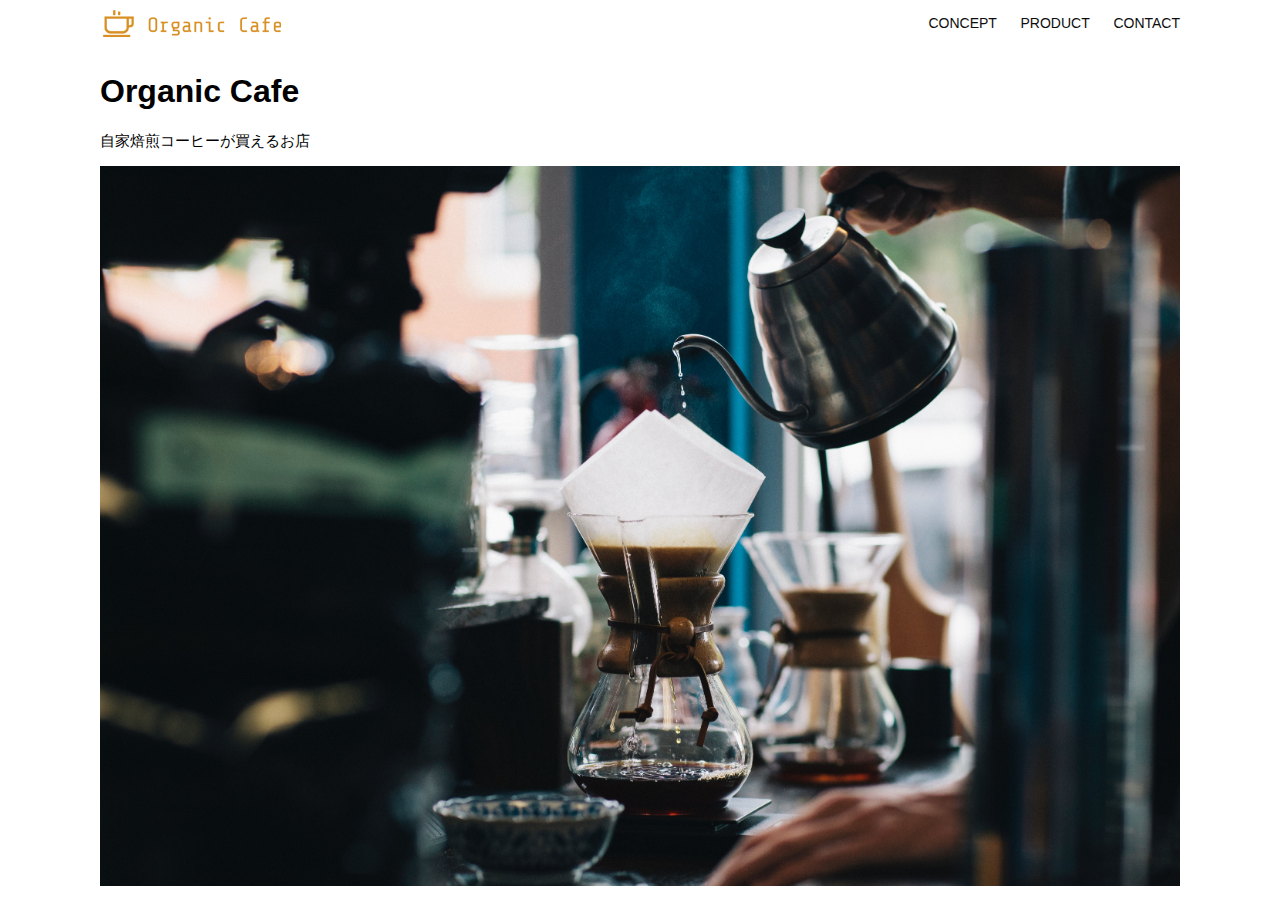
<file: kadai_013/index.html>
<!DOCTYPE html>
<html>
  <head>
    <title>Organic Cafe</title>
    <meta charset="UTF-8" />
    <meta
      name="description"
      content="自家焙煎のコーヒーがお家で楽しめるOrganic Cafe"
    />
    <meta name="viewport" content="width=device-width, initial-scale=1.0" />
    <link rel="stylesheet" href="style.css" />

  </head>
  <body>
    <!-- ヘッダー -->
    <header>
      <!-- ロゴ -->
      <a href="index.html" id="logo"
        ><img src="images/logo.png" alt="トップページに戻る"
      /></a>

      <!-- PC用ナビゲーション -->
      <nav id="nav-pc">
        <a href="index.html#concept">CONCEPT</a>
        <a href="index.html#product">PRODUCT</a>
        <a href="index.html#contact">CONTACT</a>
      </nav>
        <!-- スマホ用メニューボタン -->
     <img id="menu-sp" src="images/button-menu.png" alt="ナビゲーションを開く" onclick="document.getElementById('nav-sp').style.display = 'block'">

       <!-- スマホ用ナビゲーション -->
       <nav id="nav-sp">
        <img id="close" src="images/button-close.png" alt="ナビゲーションを閉じる" onclick="document.getElementById('nav-sp').style.display = 'none'">
        <a id="logo-sp" href="index.html" onclick="document.getElementById('nav-sp').style.display = 'none'"><img
            src="images/logo-sp.png" alt="トップページに戻る"></a>

        <a class="menu" href="index.html#concept" onclick="document.getElementById('nav-sp').style.display = 'none'">CONCEPT</a>

        <a class="menu" href="index.html#product" onclick="document.getElementById('nav-sp').style.display = 'none'">PRODUCT</a>

        <a class="menu" href="index.html#contact" onclick="document.getElementById('nav-sp').style.display = 'none'">CONTACT</a>
      </nav>
    </header>
  
  <!--======== 後略 ========-->
  
    </header>
    <main>
      <article>
        <!-- メインビジュアル -->
        <section id="main-visual">
          <div id="main-message">
            <h1>Organic Cafe</h1>
            <p>自家焙煎コーヒーが買えるお店</p>
          </div>
          <img
            src="images/main-image.jpg"
            alt="コーヒーをハンドドリップで淹れる画像"
          />
        </section>
      </article>
    </main>
  </body>
</html>
</file>
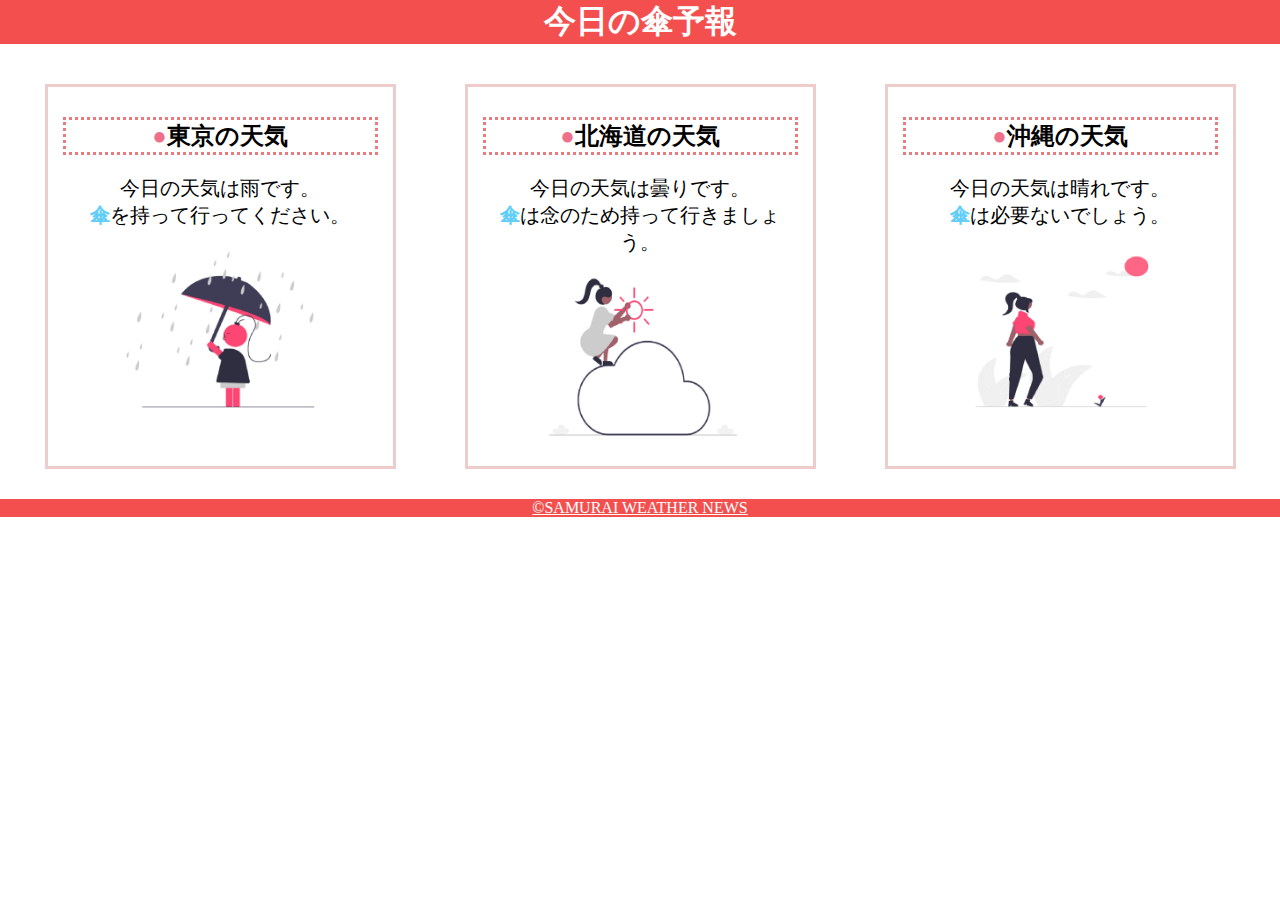
<file: kadai_022/kadai_022.html>
<!DOCTYPE html>
<html>
  <head>
    <title>22章課題</title>
    <meta name="description" content="このページは22章の課題です。">
    <meta charset="UTF-8">
    <link rel="stylesheet" href="style.css">
    <meta name="viewport" content="width=device-width, initial-scale=1.0">
  </head>
  
  <body>
   <header>
    <h1>今日の傘予報</h1>

   </header>

   <main>
    <div id="parent">
     <div class="contents">
      <h2>東京の天気</h2>
      <p>今日の天気は雨です。</p>
      <p>傘を持って行ってください。</p>
      <img src="rainy.png">

     </div>
     <div class="contents">
      <h2>北海道の天気</h2>
      <p>今日の天気は曇りです。</p>
      <p>傘は念のため持って行きましょう。</p>
      <img src="cloudy.png">
     </div>

     <div class="contents">
      <h2>沖縄の天気</h2>
      <p>今日の天気は晴れです。</p>
      <p>傘は必要ないでしょう。</p>
      <img src="sunny.png">
     </div>

    </div>

  </main>

   <footer>
    <a href="https://www.sejuku.net/corp/">©SAMURAI WEATHER NEWS</a>

   </footer>

  </body>

</html>
</file>
<file: kadai_013/style.css>
/* PC、スマホ共通スタイル */
body {
  font-family: "Source Sans Pro", "Hiragino Kaku Gothic ProN", Meiryo, Arial,
    sans-serif;
}

p {
  font-size: 15px;
}

#main-visual>img {
  width: 100%;
}

/*================
PC用のスタイル 
=================*/
@media screen and (min-width: 768px) {
  /* 横幅設定 */
  body {
    max-width: 1080px;
    min-width: 960px;
    margin: 0 auto 0 auto;
  }

  /* ヘッダー */
  header {
    display: flex;
    justify-content: space-between;
  }

  /* ナビゲーションのレイアウト */
  #nav-pc {
    text-align: right;
    font-size: 14px;
    padding-top: 15px;
  }

  /* ナビゲーションのリンクの装飾設定 */
  #nav-pc>a {
    text-decoration: none;
    margin-left: 20px;
  }

  #nav-pc>a:link {
    color: #0d0d0d;
  }

  #nav-pc>a:visited {
    color: #0d0d0d;
  }

  #nav-pc>a:hover {
    color: #0d0d0d;
    text-decoration: underline;
  }

  #nav-pc>a:active {
    color: #0d0d0d;
  }
  /* PCの画面幅の場合にSPのナビゲーションを非表示にするためPCのメディアクエリ内に以下を追加します。 */
#menu-sp{
  display: none;
}

#nav-sp{
  display: none;
}
}
/*====================
  スマートフォン用のスタイル
  =====================*/
  @media screen and (max-width: 767px) {
  body{
    nin-width:375px;
    margin:0;
  }
  #nav-pc{
    display:none;
  }
  #menu-sp{
    float:right;
    padding:0;
  }
  #nav-sp{
    background-color: #ce933e;
    position:absolute;
    left:0;
    top:0;
    height:100%;
    width:100%;
    display:none;
    z-index:100;
  }
  #close{
    position:absolute;
    top:20px;
    right:20px;
  }
  #logo-sp{
    margin:80px 0 30px 20px;
  }
  #logo-sp > a{
    display:block;
  }
  #nav-sp > a:link{
    color:#ffffff;
  }
  #nav-sp > a:visited{
    color:#ffffff;
  }
  #nav-sp > a:hover{
    color:#ffffff;
    text-decoration: underline;
  }
  #nav-sp > a:active{
    color:#ffffff;
  }
  #nav-sp > .menu{
    text-decoration: none;
    display:block;
    margin:0 20px;
    height:44px;
    font-size:16px;
    background-image: url("images/arrow.png");
    background-repeat: no-repeat;
    background-position: right top;
  }
  
  }
</file>
<file: kadai_022/style.css>
h1{
  margin:auto;
  color:rgb(255, 255, 255);
}
p{
  margin:auto;
  font-size: 20px;
 
}

body{
  margin:auto;
}
header{
  margin-bottom: 20px;
  background-color: rgb(244, 79, 79);
  text-align: center;
}
main{
  margin:10px;
}

#parent{
  display: flex;
  justify-content: center;
}
.contents{
  border:3px solid rgb(238, 204, 204);
  flex-basis: 25%;
  padding:10px 15px;
  margin:20px auto;
  text-align: center;

}
h2{
  border:3px dotted rgb(236, 122, 122);

}
h2::before{
  content:"●";
  color:rgb(239, 111, 139);
}
p:nth-of-type(2):first-letter{
  font-weight:bold;
  color:rgb(97, 206, 249);
}
img{
  margin:10px 0;
  width:70%;
}
footer{
  background-color: rgb(244, 79, 79);
  text-align: center;
}
a{
  color:rgb(255, 255, 255);

}
a:visited{
  color:rgb(193, 234, 251);
}
a:hover{
  color:rgb(245, 178, 168);
 }
  
@media screen and (max-width: 768px) {
  h2{
    font-size: 30px;
  }
  p{
    font-size: 25px;
  }
  #parent{
    display: block;
  }
}
</file>
